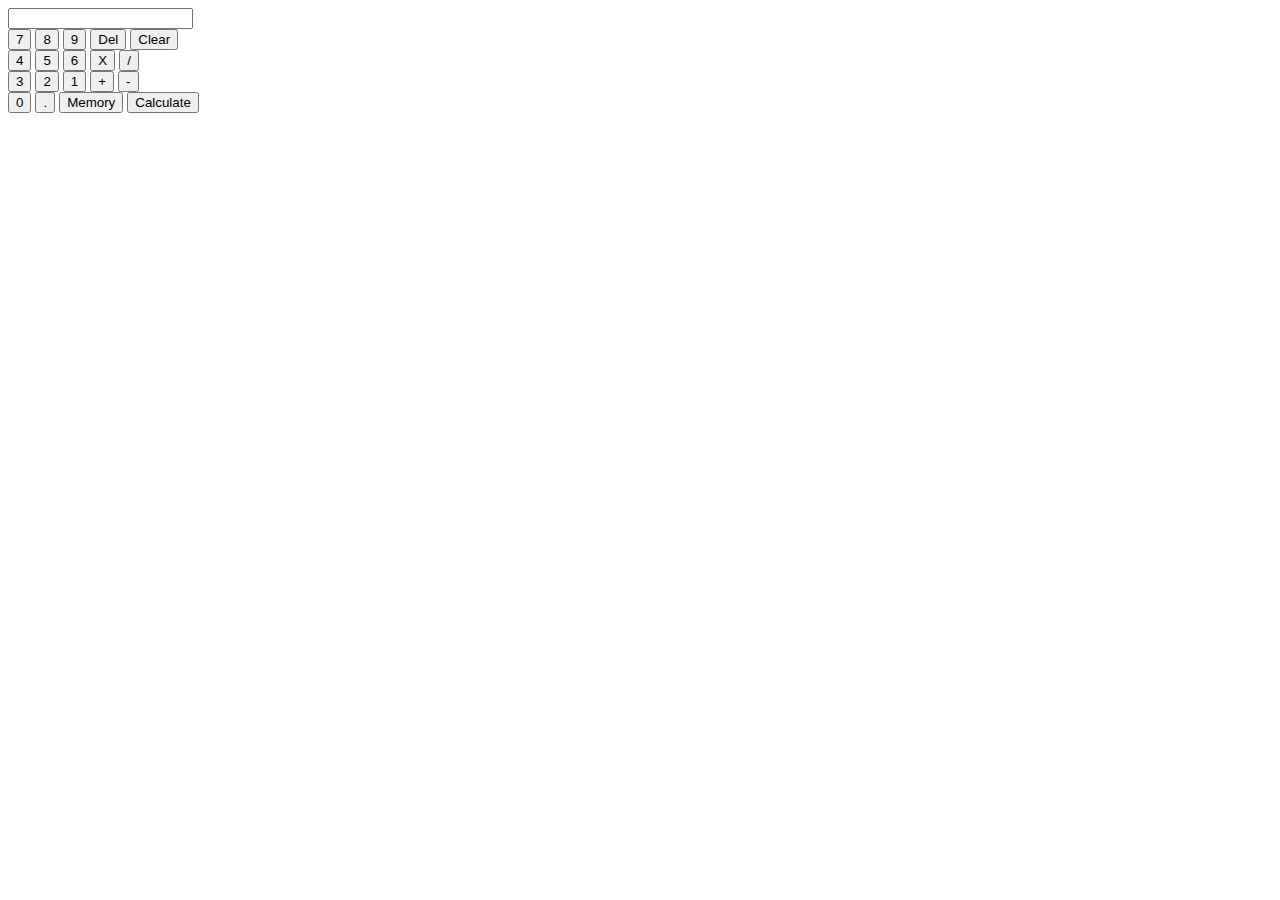
<file: Calculator App/index.html>
<!DOCTYPE html>
<html lang="en">
  <head>
    <meta charset="UTF-8" />
    <meta name="viewport" content="width=device-width, initial-scale=1.0" />
    <title>Document</title>
    <link rel="stylesheet" href="style.css" />
  </head>
  <body>
    <div>
      <input type="text" class="display-area" />
      <div class="first-line">
        <button>7</button>
        <button>8</button>
        <button>9</button>
        <button>Del</button>
        <button>Clear</button>
      </div>
      <div class="second-line">
        <button>4</button>
        <button>5</button>
        <button>6</button>
        <button>X</button>
        <button>/</button>
      </div>
      <div class="third-line">
        <button>3</button>
        <button>2</button>
        <button>1</button>
        <button>+</button>
        <button>-</button>
      </div>
      <div class="fourth-line">
        <button>0</button>
        <button>.</button>
        <button>Memory</button>
        <button>Calculate</button>
      </div>
    </div>
  </body>
</html>
</file>
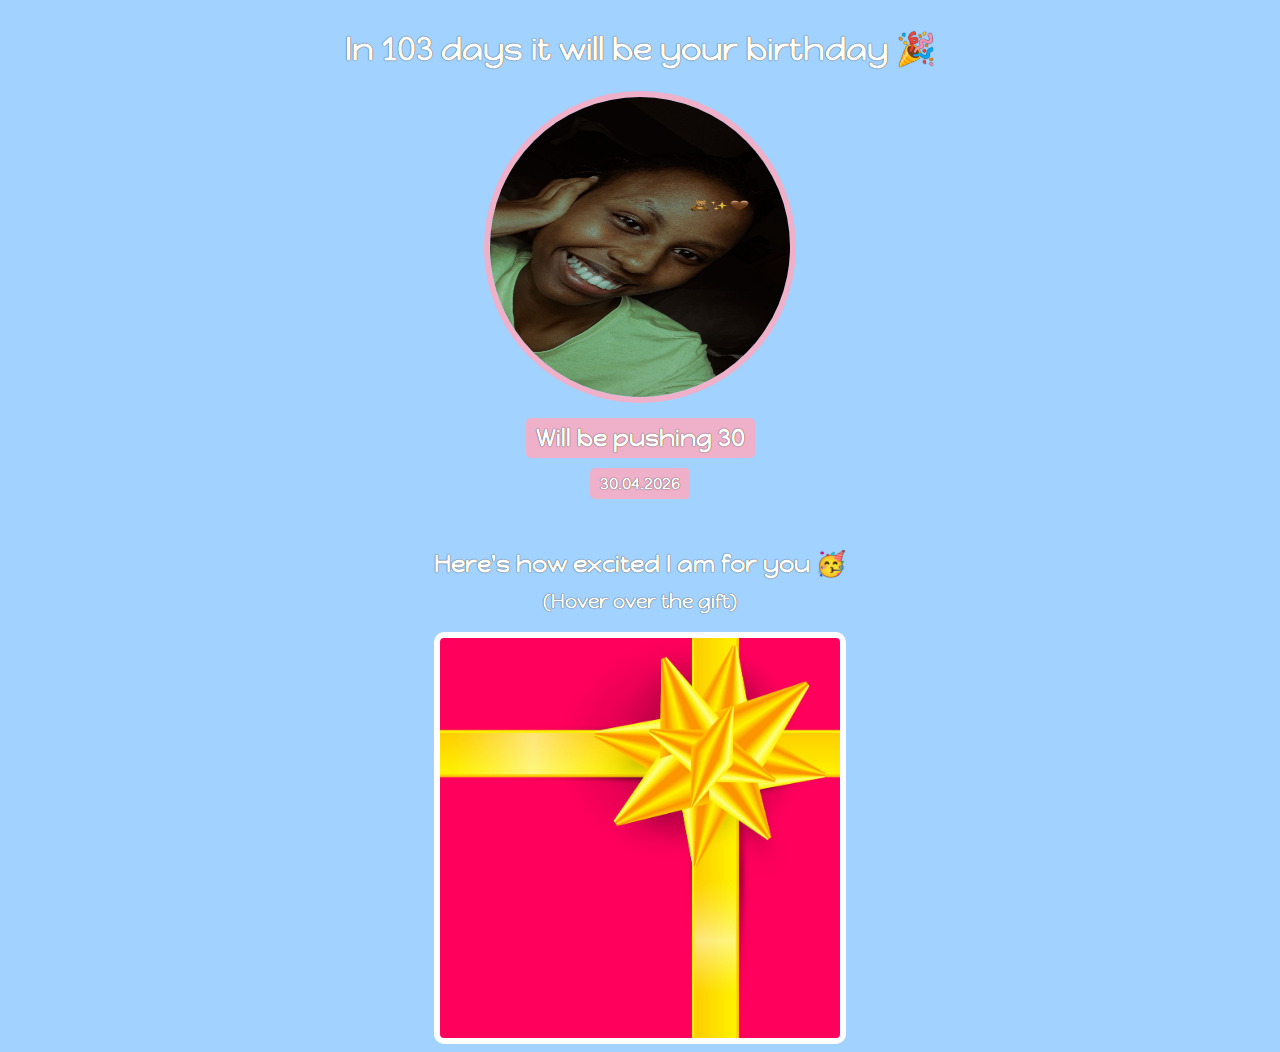
<file: Scrimba/Full Stack Developer course/Birthday Card sample/index.html>
<html>
  <head>
    <link rel="preconnect" href="https://fonts.googleapis.com" />
    <link rel="preconnect" href="https://fonts.gstatic.com" crossorigin />
    <link
      href="https://fonts.googleapis.com/css2?family=Happy+Monkey&display=swap"
      rel="stylesheet"
    />
    <link rel="stylesheet" href="styles.css" />
  </head>
  <body>
    <div id="header">
      <h1>In 103 days it will be your birthday 🎉</h1>
      <img id="bff-img" src="lola.jpg" />
      <h2 id="bday-age">Will be pushing 30</h2>
      <h4 id="bday-date">30.04.2026</h4>
    </div>
    <div class="gift-section">
      <h2 class="gift-title">Here's how excited I am for you 🥳</h2>
      <h3 class="gift-hint">(Hover over the gift)</h3>
      <div class="gift-img"></div>
    </div>
  </body>
</html>
</file>
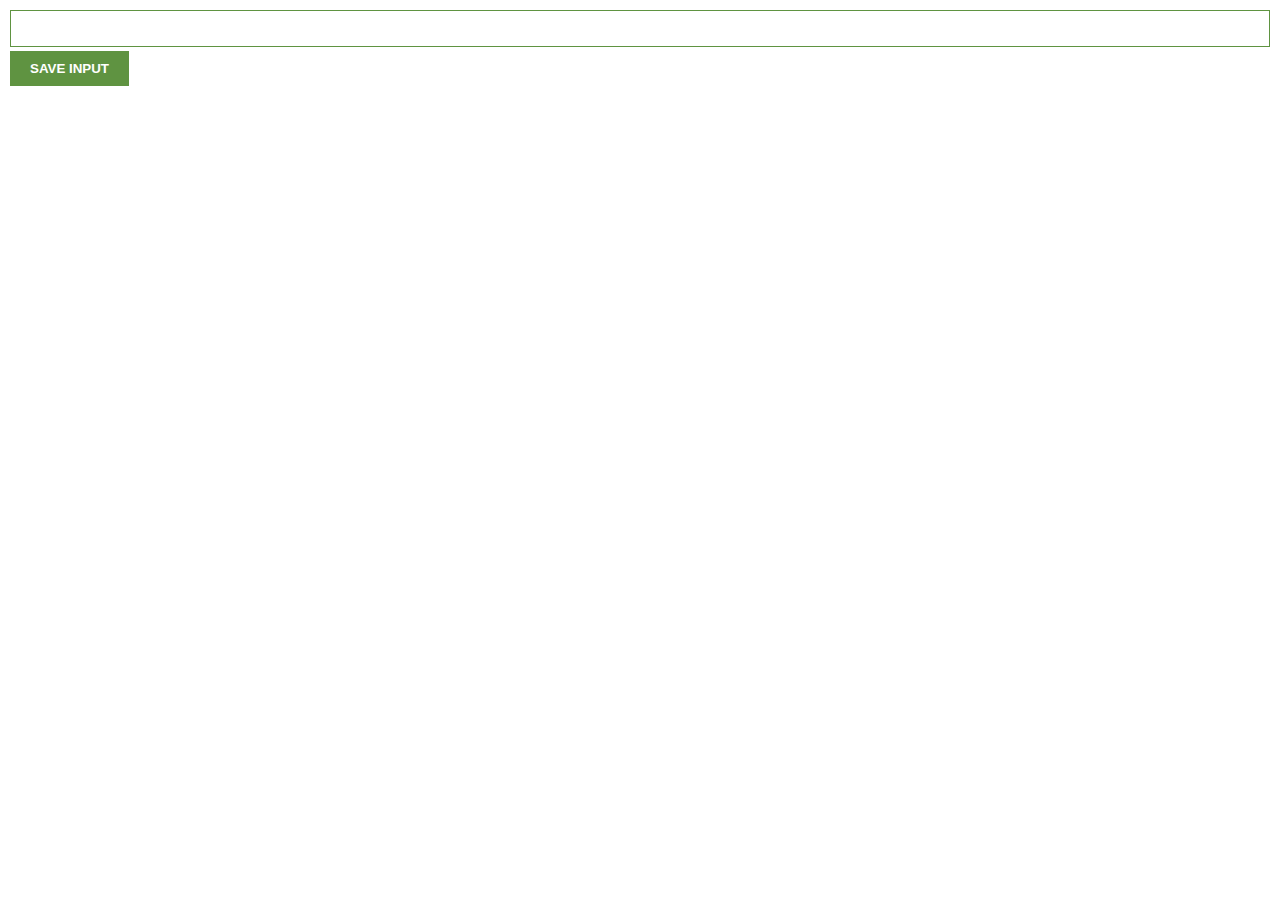
<file: Scrimba/Full Stack Developer course/Leads Tracker/index.html>
<html>
    <head>
        <link rel="stylesheet" href="index.css">
    </head>
    <body>
        <input type="text" id="input-el">
        <button id="input-btn">SAVE INPUT</button>
        <ul id="ul-el">
        </ul>
        <script src="index.js"></script>
    </body>
</html>
</file>
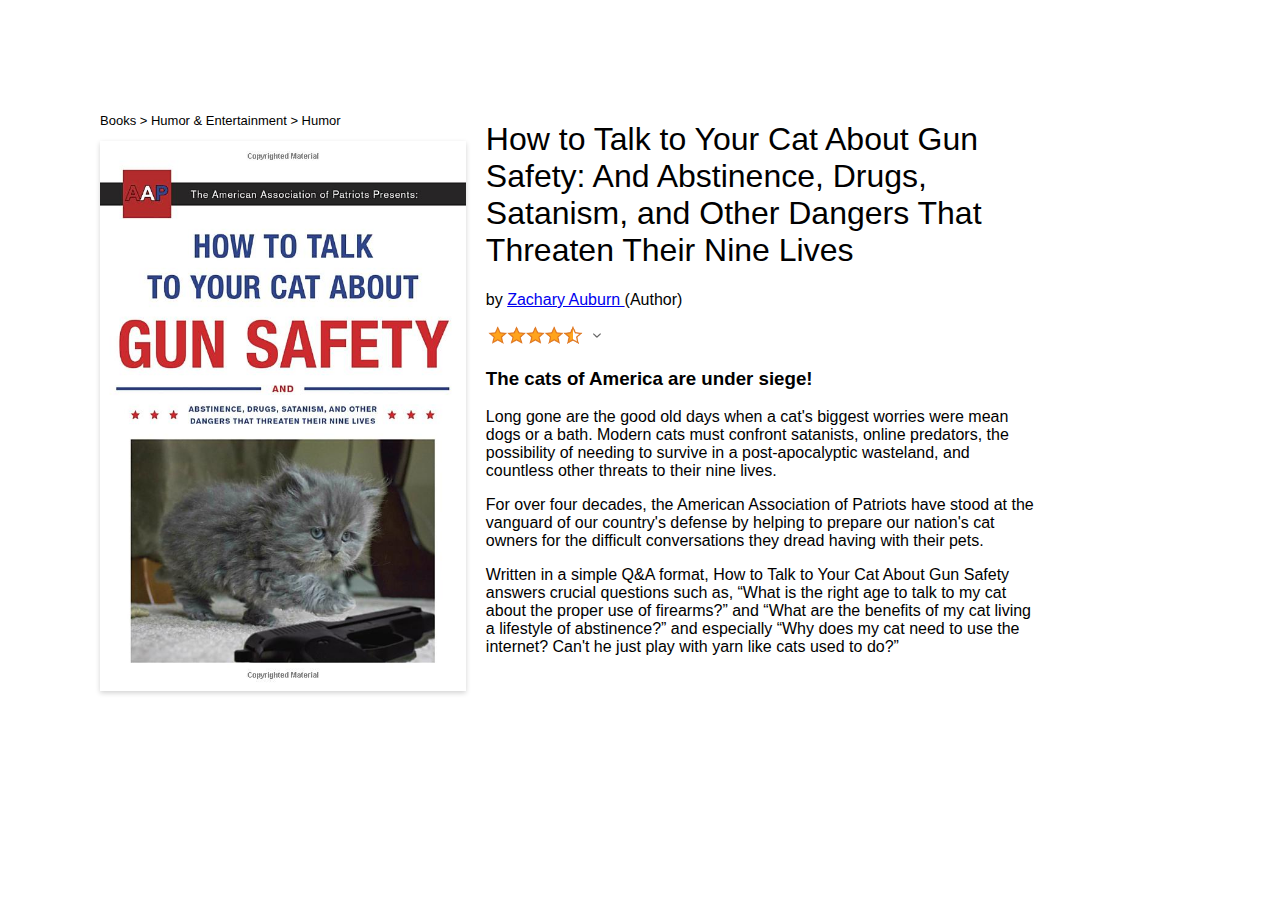
<file: Scrimba/Solo Projects/Amazon Product Page/index.html>
<!doctype html>
<html>
  <head>
    <title></title>
    <link rel="stylesheet" href="styles.css" />
  </head>
  <body>
    <div class="left-side">
      <p class="navigation">Books > Humor & Entertainment > Humor</p>
      <img class="main-img" src="book-cover.jpg" />
    </div>
    <div class="right-side">
      <h1 class="title">
        How to Talk to Your Cat About Gun Safety: And Abstinence, Drugs,
        Satanism, and Other Dangers That Threaten Their Nine Lives
      </h1>
      <p>by <a href="#">Zachary Auburn </a>(Author)</p>
      <img src="ratings.png" alt="Ratings" id="ratings-pic" />
      <h3>The cats of America are under siege!</h3>
      <div>
        <p>
          Long gone are the good old days when a cat's biggest worries were mean
          dogs or a bath. Modern cats must confront satanists, online predators,
          the possibility of needing to survive in a post-apocalyptic wasteland,
          and countless other threats to their nine lives.
        </p>
        <p>
          For over four decades, the American Association of Patriots have stood
          at the vanguard of our country's defense by helping to prepare our
          nation's cat owners for the difficult conversations they dread having
          with their pets.
        </p>
        <p>
          Written in a simple Q&A format, How to Talk to Your Cat About Gun
          Safety answers crucial questions such as, “What is the right age to
          talk to my cat about the proper use of firearms?” and “What are the
          benefits of my cat living a lifestyle of abstinence?” and especially
          “Why does my cat need to use the internet? Can't he just play with
          yarn like cats used to do?”
        </p>
      </div>
    </div>
  </body>
</html>

<!-- 


How to Talk to Your Cat About Gun Safety: And Abstinence, Drugs, Satanism, and Other Dangers That Threaten Their Nine Lives



Source: https://www.amazon.com/How-Talk-Your-About-Safety-ebook/dp/B01AERZSNC?ref_=ast_author_dp

-->
</file>
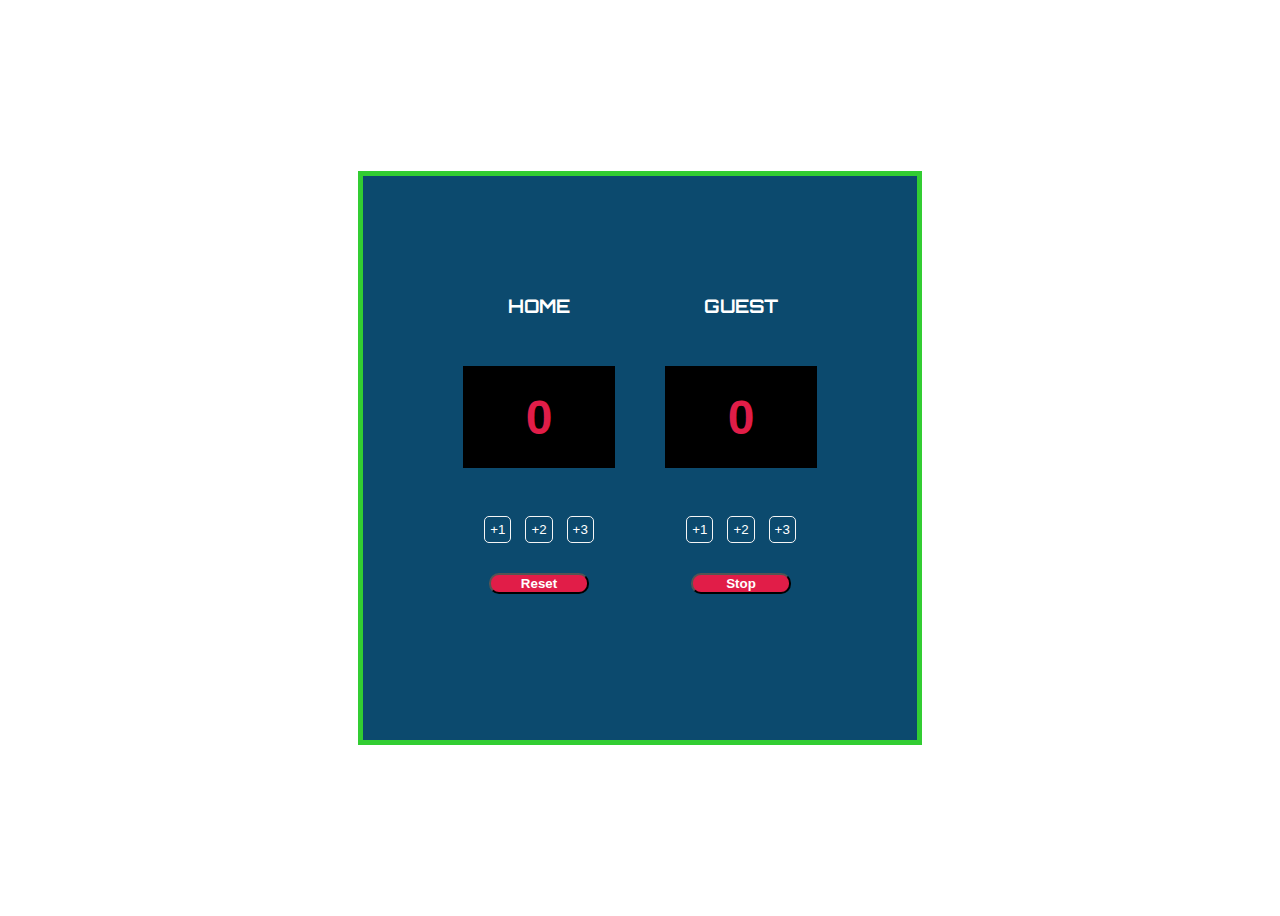
<file: Scrimba/Solo Projects/Basketball Scoreboard/index.html>
<!DOCTYPE html>
<html lang="en">
<head>
    <meta charset="UTF-8">
    <meta name="viewport" content="width=device-width, initial-scale=1.0">
    <title>Document</title>
    <link rel="stylesheet" href="index.css">
    <link href="https://fonts.cdnfonts.com/css/cursed-timer-ulil" rel="stylesheet">
     <link rel="preconnect" href="https://fonts.googleapis.com">
<link rel="preconnect" href="https://fonts.gstatic.com" crossorigin>
<link href="https://fonts.googleapis.com/css2?family=Creepster&family=Orbitron:wght@400..900&display=swap" rel="stylesheet">           
</head>
<body>
    <div class="main-body">

        <div class="container">
            <div class="home-section">
                <h3 id="home-team">HOME</h3>
                <p id="score1" class="scores">0</p>
                <div >
                    <button class="buttons " onclick="plus1()">+1</button>
                    <button class="buttons" onclick="plus2()">+2</button>
                    <button class="buttons" onclick="plus3()">+3</button>
                </div>
                <button class="btn" id="reset-btn">Reset</button>
            </div>
            <div class="guest-section">
                <h3 id="guest-team">GUEST</h3>
                <p id="score2" class="scores">0</p>
                <div >
                    <button class="buttons" onclick="add1()">+1</button>
                    <button class="buttons" onclick="add2()">+2</button>
                    <button class="buttons" onclick="add3()">+3</button>
                </div>
                <button class="btn" id="stop-btn">Stop</button>

            </div>
        </div>
        <p id="winner"></p>
    </div>
    <script src="index.js"></script>
</html>
</body>
</html>
</file>
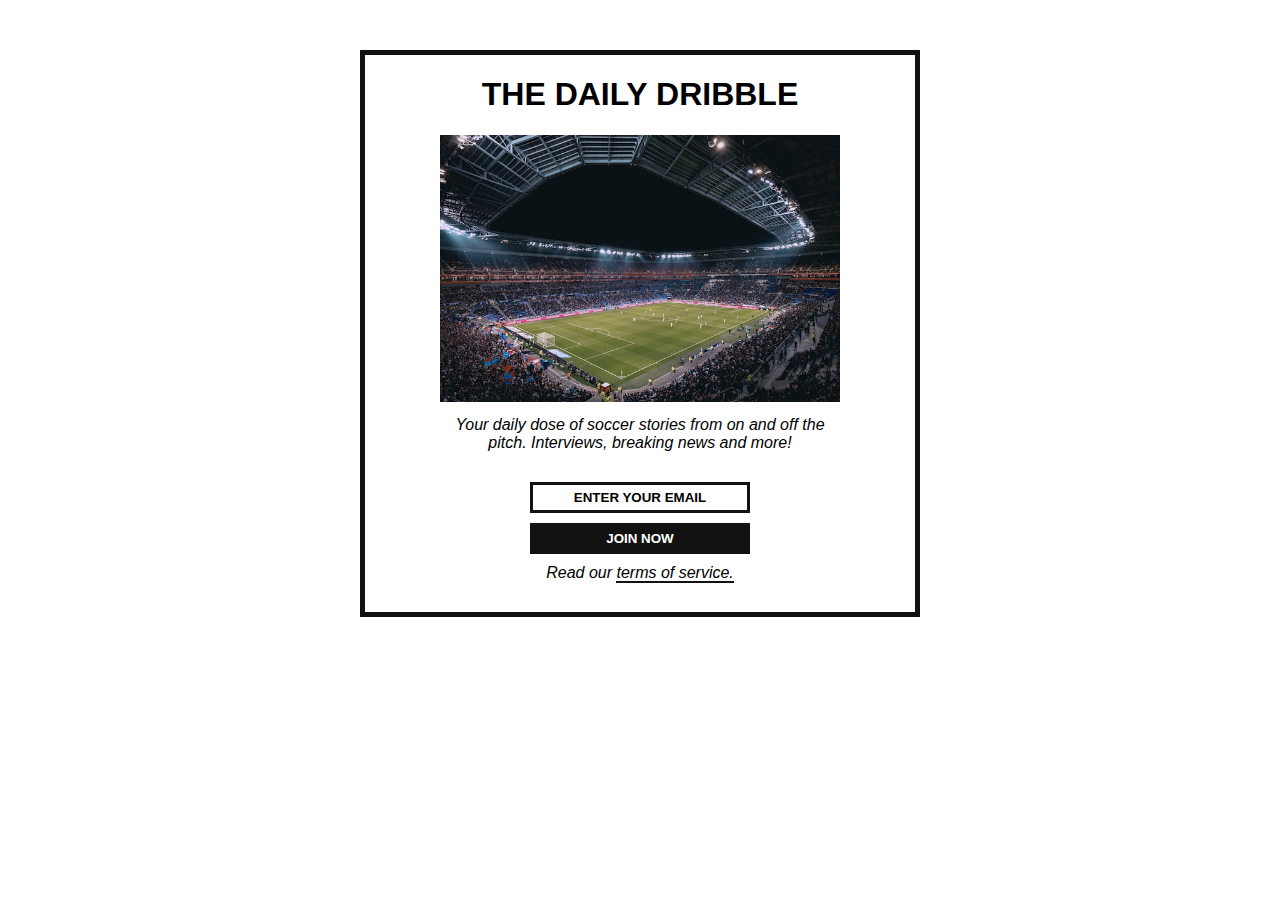
<file: Scrimba/Solo Projects/Daily Dribble Newsletter/index.html>
<!doctype html>
<html>
  <head>
    <link rel="stylesheet" href="styles.css" />
  </head>
  <body>
    <div class="main-body">
      <h1>THE DAILY DRIBBLE</h1>

      <!-- Image credit: Thomas Serer https://unsplash.com/@jesusance -->
      <img src="stadium.jpg" />
      <p>
        Your daily dose of soccer stories from on and off the pitch. Interviews,
        breaking news and more!
      </p>

      <button id="email-btn">ENTER YOUR EMAIL</button><br />
      <button id="join-btn">JOIN NOW</button>
      <p class="footer">Read our <span>terms of service.</span></p>
    </div>
  </body>
</html>

<!--
THE DAILY DRIBBLE



ENTER YOUR EMAIL
JOIN NOW

Read our terms of service.

 -->
</file>
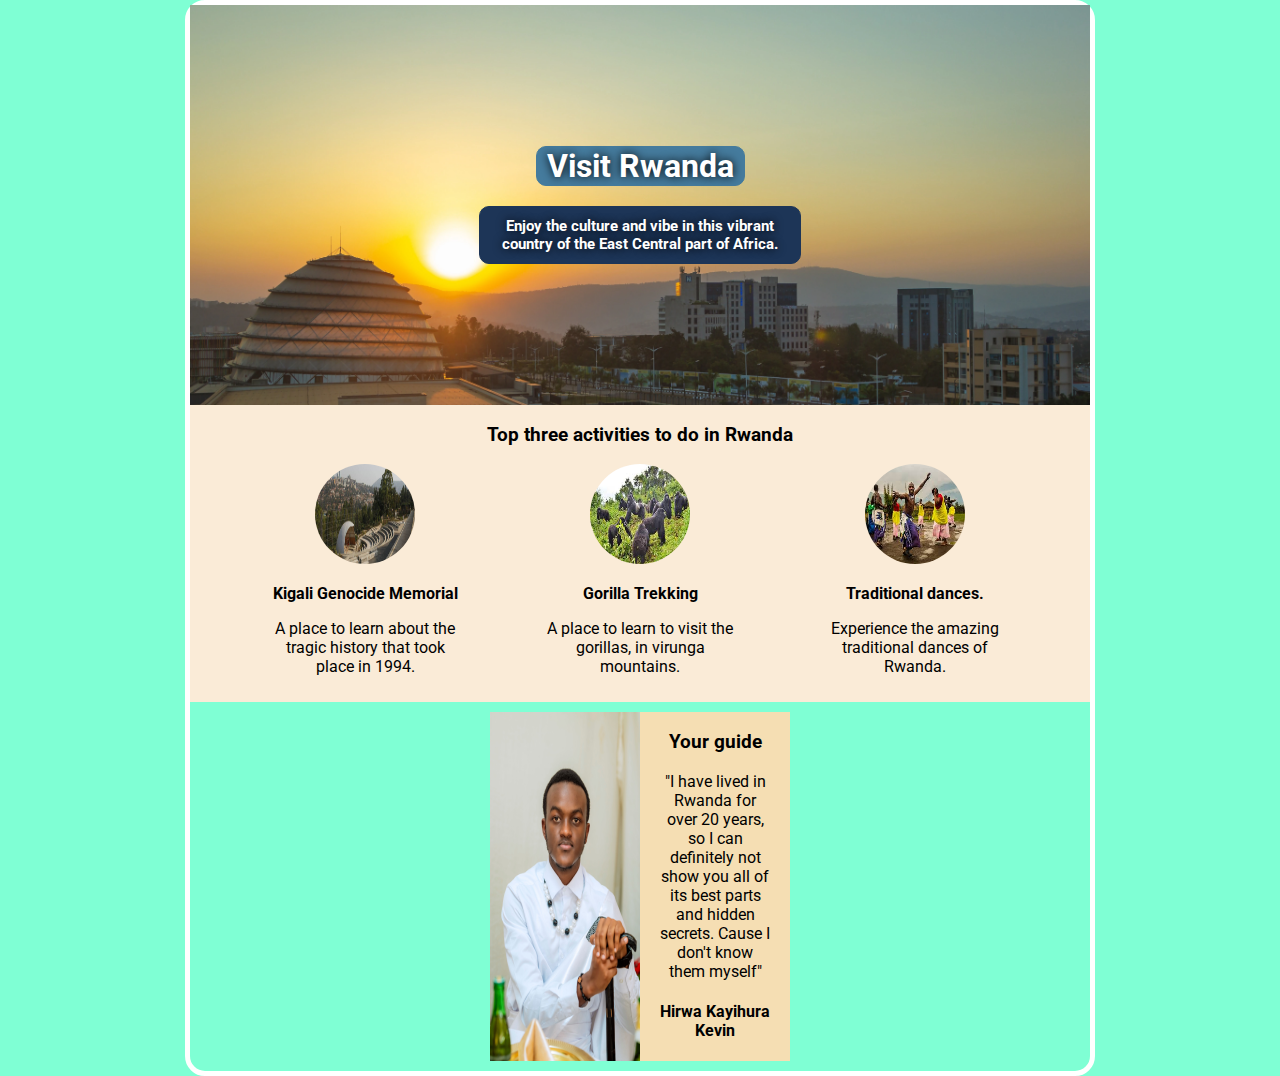
<file: Scrimba/Solo Projects/Hometown page/index.html>
<!doctype html>
<html>
  <head>
    <link rel="stylesheet" href="styles.css" />
    <link rel="preconnect" href="https://fonts.googleapis.com" />
    <link rel="preconnect" href="https://fonts.gstatic.com" crossorigin />
    <link
      href="https://fonts.googleapis.com/css2?family=Roboto:ital,wght@0,100..900;1,100..900&display=swap"
      rel="stylesheet"
    />
  </head>
  <body>
    <!-- HERO SECTION -->
    <div class="hero-section">
      <h1 class="visit-rwanda">Visit Rwanda</h1>
      <h2 class="visit-rwanda" id="description">
        Enjoy the culture and vibe in this vibrant country of the East Central
        part of Africa.
      </h2>
    </div>

    <!-- ACTIVITIES SECTION -->
    <div class="activities">
      <h3>Top three activities to do in Rwanda</h3>
      <div class="to-do">
        <div class="memorial">
          <img class="image-activities" src="images/memorial.jpg" />
          <p class="headers">Kigali Genocide Memorial</p>
          <p class="describe">
            A place to learn about the tragic history that took place in 1994.
          </p>
        </div>
        <div class="gorilla">
          <img src="images/Gorilla.jpg" class="image-activities" />
          <p class="headers">Gorilla Trekking</p>
          <p class="describe">
            A place to learn to visit the gorillas, in virunga mountains.
          </p>
        </div>
        <div class="dancing">
          <img src="images/dancing.jpg" class="image-activities" />
          <p class="headers">Traditional dances.</p>
          <p class="describe">
            Experience the amazing traditional dances of Rwanda.
          </p>
        </div>
      </div>
    </div>

    <!-- GUIDE SECTION -->
    <div class="guide">
      <img id="person" src="images/000A7280.jpg" />
      <div class="the-guide">
        <h3>Your guide</h3>
        <p>
          "I have lived in Rwanda for over 20 years, so I can definitely not
          show you all of its best parts and hidden secrets. Cause I don't know
          them myself"
        </p>
        <h4>Hirwa Kayihura Kevin</h4>
      </div>
    </div>
  </body>
</html>
</file>
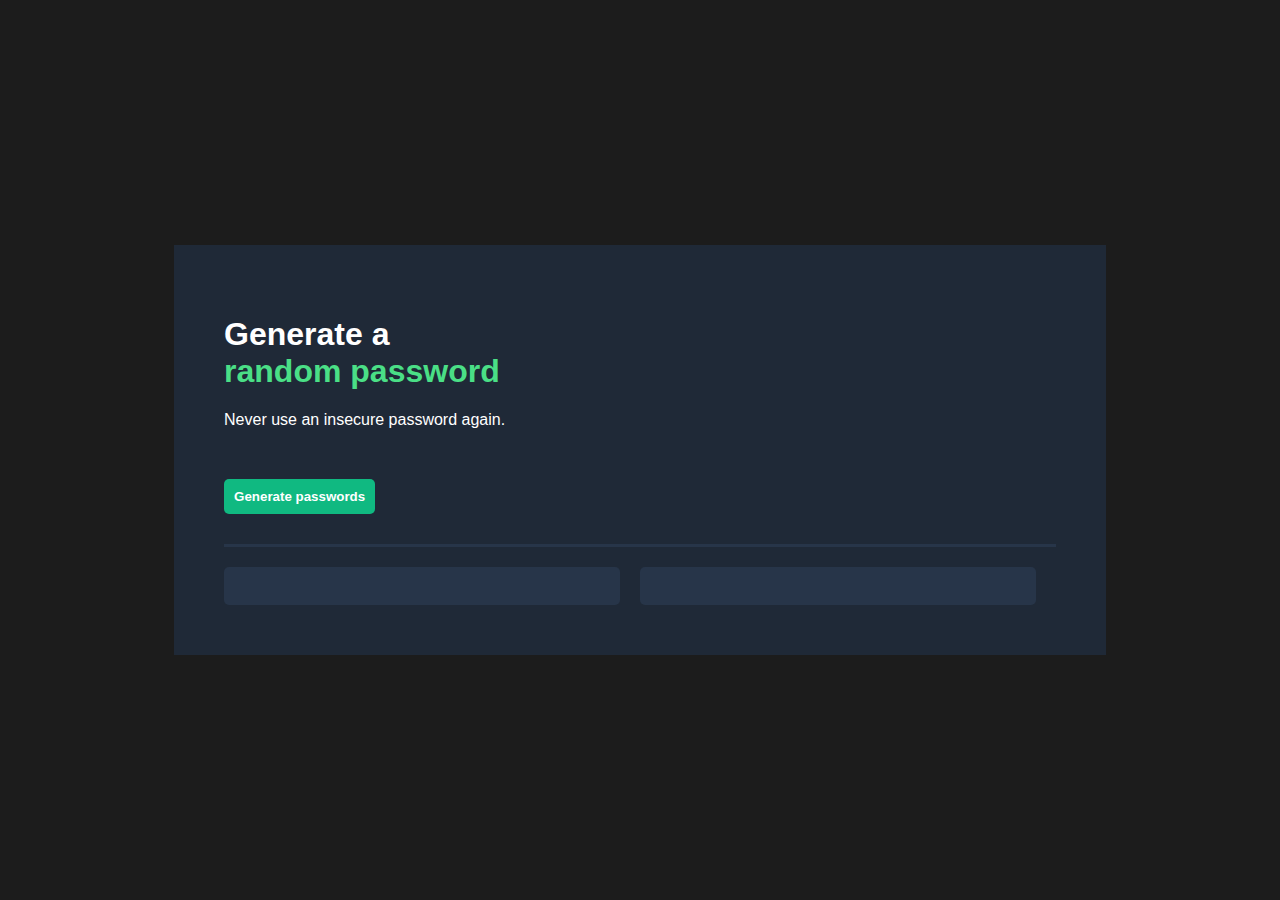
<file: Scrimba/Solo Projects/Password Generator/index.html>
<!doctype html>
<html lang="en">
  <head>
    <meta charset="UTF-8" />
    <meta name="viewport" content="width=device-width, initial-scale=1.0" />
    <title>PassWord Generator</title>
    <link rel="stylesheet" href="index.css" />
  </head>
  <body>
    <div class="main">
      <h1>
        Generate a <br />
        <span id="changed-text">random password</span>
      </h1>
      <p id="intro">Never use an insecure password again.</p>
      <button onclick="passwordGenerator()">Generate passwords</button>

      <div class="password-field">
        <label class="password-place" id="first-pass">123456789012345</label>
        <label class="password-place" id="second-pass">123456789012345</label>
      </div>
    </div>
    <script src="index.js"></script>
  </body>
</html>
</file>
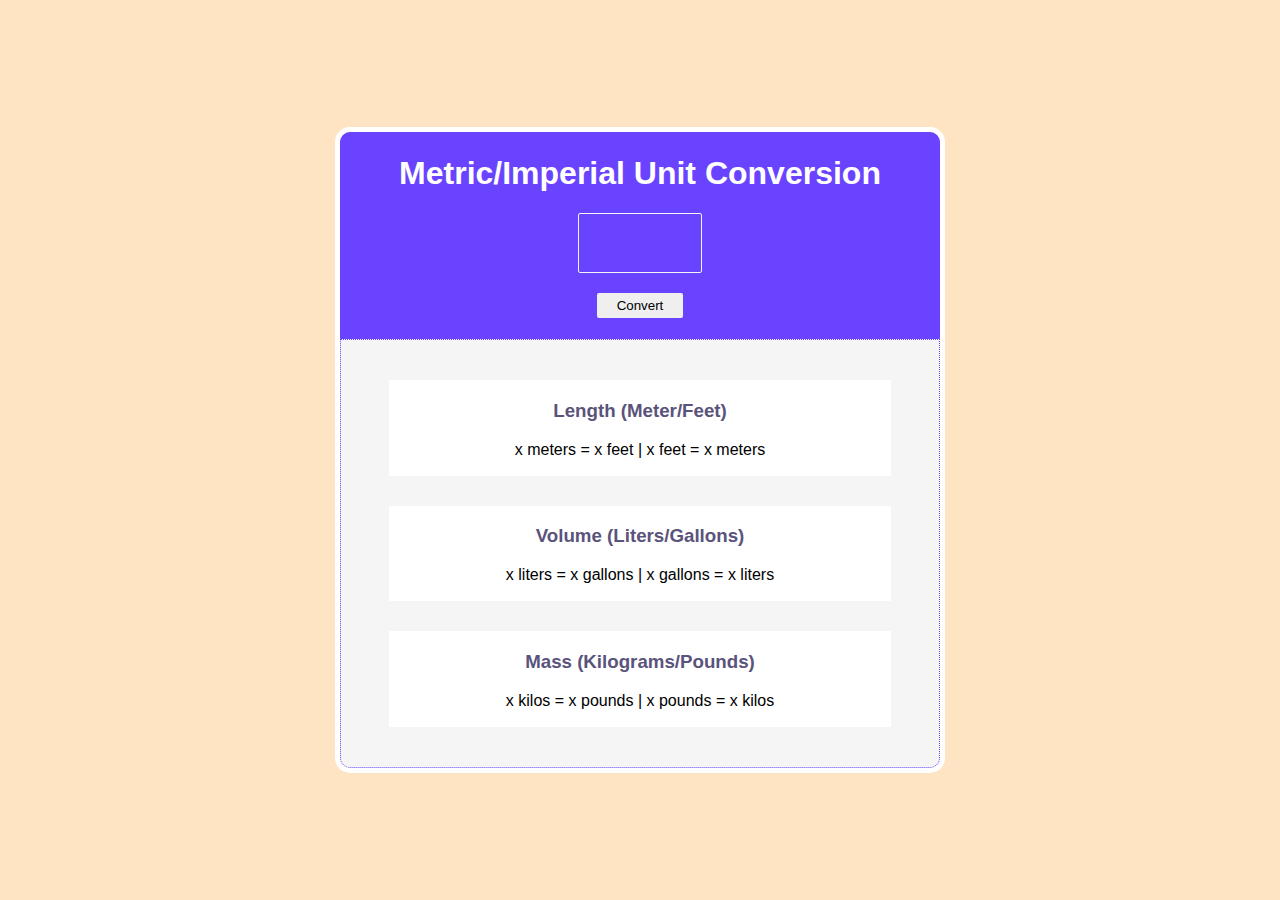
<file: Scrimba/Solo Projects/Unit Converter/index.html>
<html>
  <head>
    <link rel="stylesheet" href="index.css" />
  </head>
  <body>
    <div class="main-converter">
      <div class="input-area">
        <h1>Metric/Imperial Unit Conversion</h1>
        <input type="number" id="input-field" value="x" />
        <br />
        <button id="convert-btn">Convert</button>
      </div>
      <div class="display-area">
        <div class="measurements-area" id="length-field">
          <h3>Length (Meter/Feet)</h3>
          <p>
            <span class="initial-value">x</span> meters =
            <span id="meter-feet">x</span> feet |
            <span class="initial-value">x</span> feet =
            <span id="feet-meters">x</span> meters
          </p>
        </div>
        <div class="measurements-area" id="volume-field">
          <h3>Volume (Liters/Gallons)</h3>
          <p>
            <span class="initial-value">x</span> liters =
            <span id="liters-gallons">x</span> gallons |
            <span class="initial-value">x</span> gallons =
            <span id="gallons-liters">x</span> liters
          </p>
        </div>
        <div class="measurements-area" id="mass-field">
          <h3>Mass (Kilograms/Pounds)</h3>
          <p>
            <span class="initial-value">x</span> kilos =
            <span id="kilos-pounds">x</span> pounds |
            <span class="initial-value">x</span> pounds =
            <span id="pounds-kilos">x</span> kilos
          </p>
        </div>
      </div>
    </div>
    <script src="index.js"></script>
  </body>
</html>
</file>
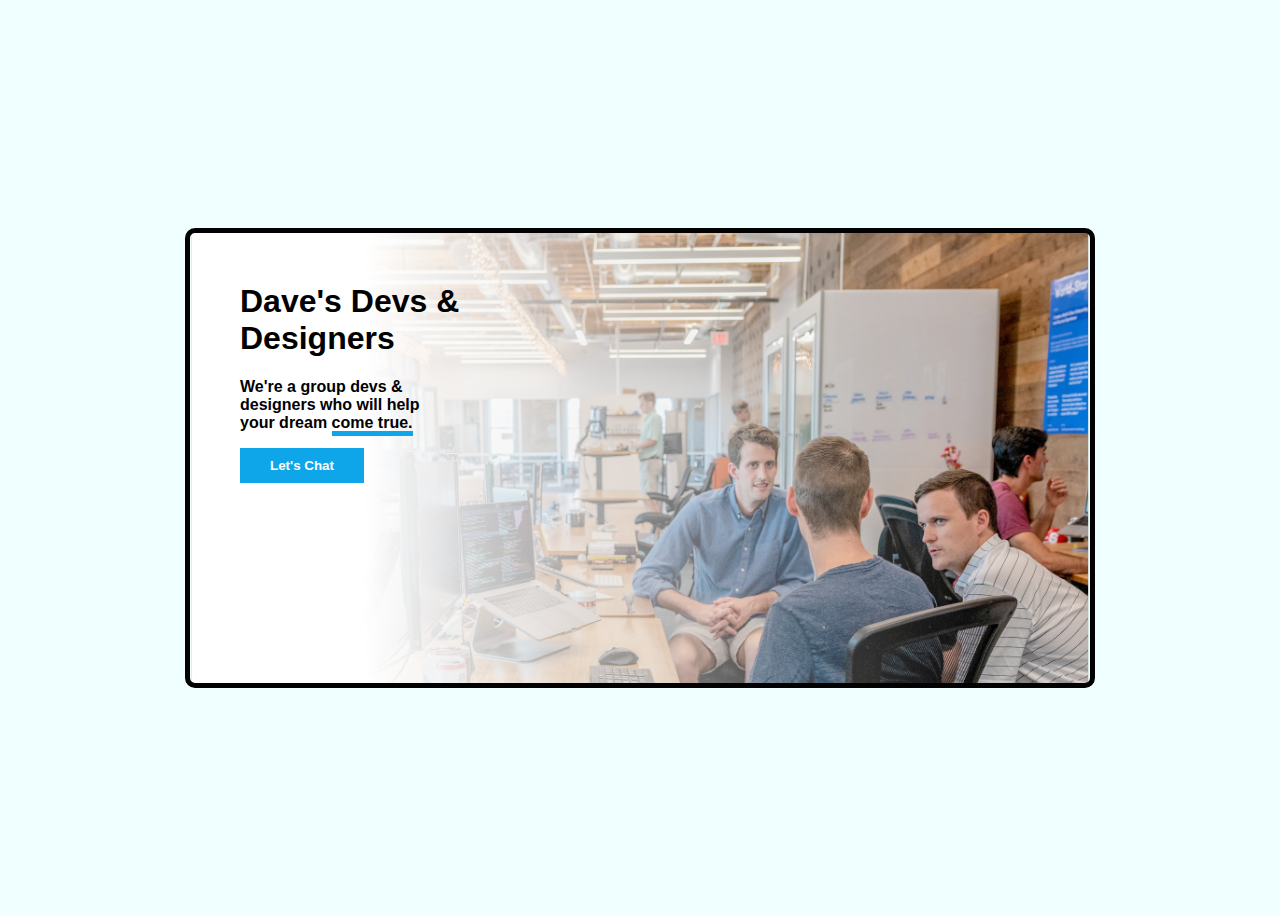
<file: Scrimba/Solo Projects/Web Agency Hero/index.html>
<!doctype html>
<html>
  <head>
    <link rel="stylesheet" href="styles.css" />
  </head>
  <body>
    <div class="main-body">
      <div class="hero">
        <h1>Dave's Devs & Designers</h1>
        <p>
          We're a group devs & designers who will help your dream
          <span>come true.</span>
        </p>
        <button>Let's Chat</button>
      </div>
    </div>
  </body>
</html>

<!-- 

Let's chat
-->
</file>
<file: Calculator App/style.css>
/* body {
  background-color: green;
} */
</file>
<file: Scrimba/Full Stack Developer course/Birthday Card sample/styles.css>
body {
  text-align: center;
  font-family: "Happy Monkey", cursive;
  background: #a2d2ff;
  color: #ffffff;
}

h1,
h2,
h3,
h4,
p {
  text-shadow: 0 0 1px black;
}

#bff-img {
  width: 300px;
  height: 300px;
  border-radius: 50%;
  border: 6px solid #efb0c9;
  margin-bottom: 10px;
}

#bday-age {
  background: #efb0c9;
  padding: 5px 10px;
  border-radius: 5px;
  margin: 5px 0 10px 0;
}

#bday-date {
  margin: 0;
  background: #efb0c9;
  padding: 5px 10px;
  border-radius: 5px;
}

#header {
  display: flex;
  flex-direction: column;
  align-items: center;
}

.gift-section {
  margin-top: 50px;
}

.gift-title {
  margin-bottom: 10px;
}

.gift-hint {
  margin-top: 0;
}

.gift-img {
  margin: 0 auto;
  width: 400px;
  height: 400px;
  border: 6px solid white;
  border-radius: 10px;
  background-image: url("gift-cover.jpg");
  background-size: cover;
}

.gift-img:hover {
  background-image: url("trick.jpg");
  background-size: cover;
}

/*
Challenge:
Create the next GIFt (hot.gif). Its HTML structure 
should be like the previous one, but without the 
"gift-hint" element.

However, now that you have multiple GIFts on the page,
you cannot use the "gift-img" class to set the GIF 
background-image(s) on :hover. Each GIFt will need a 
unique id that controls which background image that 
should be shown when hovering over the element.
*/
</file>
<file: Scrimba/Full Stack Developer course/Leads Tracker/index.css>
body {
    margin: 0;
    padding: 10px;
    font-family: Arial, Helvetica, sans-serif;
    min-width: 400px;
}

input {
    width: 100%;
    padding: 10px;
    box-sizing: border-box;
    border: 1px solid #5f9341;
    margin-bottom: 4px;
}

button {
    background: #5f9341;
    color: white;
    padding: 10px 20px;
    border: none;
    font-weight: bold;
}

ul {
    margin-top: 20px;
    list-style: none;
    padding-left: 0;
}

li {
    margin-top: 5px;
}

a {
    color: #5f9341;
}
</file>
<file: Scrimba/Solo Projects/Amazon Product Page/styles.css>
body {
  font-family: Arial, Helvetica, sans-serif;
  margin: 100px;
  display: flex;
  flex-direction: row;
}

.title {
  font-weight: lighter;
}

.main-img {
  box-shadow: 0px 2px 5px lightgray;
  height: 550px;
}
.right-side {
  width: 550px;
  margin-left: 20px;
}
.navigation {
  font-size: small;
}
#ratings-pic {
  height: 20px;
}
</file>
<file: Scrimba/Solo Projects/Basketball Scoreboard/index.css>
body {
  color: white;
  justify-content: center;
  align-items: center;
  height: 100vh;
  display: flex;
  flex-direction: column;
  justify-content: center;
}
.main-body {
  background-color: #0c4a6e;
  border: 5px solid limegreen;
  padding: 100px 100px;
}

h3 {
  font-family: "Orbitron", sans-serif;
  font-optical-sizing: auto;
  font-style: normal;
  /* margin: 0; */
}

.container {
  text-align: center;
  display: flex;
  justify-content: space-around;
  font-weight: bolder;
}

.scores {
  font-family: "Cursed Timer ULiL", sans-serif;
  border: 1px solid black;
  background-color: black;
  display: flex;
  justify-content: center;
  align-items: center;
  color: #e11d48;
  width: 150px;
  height: 100px;
  font-size: 3em;
}
.buttons {
  border: 1px solid whitesmoke;
  border-radius: 5px;
  background-color: #0c4a6e;
  color: white;
  font-family: "Cursed Timer ULiL", sans-serif;
  padding: 5px;
  margin: 0 5px;
}
.guest-section {
  margin-left: 50px;
}

.winning {
  border: 0px solid #e11d48;
  padding: 0 20px;
  background-color: #e11d48;
  color: lime;
}

.btn {
  width: 100px;
  margin: 30px 0;
  color: white;
  background-color: #e11d48;
  font-weight: bolder;
  border-radius: 10px;
}

#winner {
  /* visibility: hidden; */
}
</file>
<file: Scrimba/Solo Projects/Daily Dribble Newsletter/styles.css>
body {
  font-family: Arial, Helvetica, sans-serif;
  display: flex;
  justify-content: center;
  align-content: center;
  text-align: center;
  margin-top: 50px;
}
.main-body {
  border: 5px solid #121212;
  width: 550px;
}
#email-btn {
  border: 3px solid #121212;
  padding: 5px 30px;
  font-weight: bolder;
  width: 220px;
  background-color: white;
}
#join-btn {
  border: 3px solid #121212;
  padding: 5px 30px;
  color: white;
  font-weight: bolder;
  background-color: #121212;
  margin-top: 10px;
  width: 220px;
}
p {
  width: 400px;
  margin: auto auto;
  margin-top: 10px;
  margin-bottom: 30px;
  font-style: italic;
}
img {
  width: 400px;
}
span {
  font-style: italic;
  border-bottom: 2px solid #121212;
}
</file>
<file: Scrimba/Solo Projects/Hometown page/styles.css>
/**
Palette: https://scrimba.com/links/hometown-palette
RED: #E63946
LIGHT: #F1FAEE
AQUA: #A8DADC
LIGHT BLUE: #457B9D
DARK BLUE: #1D3557

*/

body {
  margin: 0;
  text-align: center;
  font-family: "Roboto", sans-serif;
  font-optical-sizing: auto;
  font-style: normal;
  font-variation-settings: "wdth" 100;
  border: 5px solid white;
  border-radius: 20px;
  max-height: 200vh;
  width: 100vh;
  display: grid;
  justify-self: center;
  align-items: center;
  background-color: aquamarine;
}

img {
  width: 100px;
}

.hero-section {
  background-image: url("images/visit_rwanda.webp");
  background-size: cover;
  height: 400px;
  color: white;
  text-shadow: 0 0 10px black;
  display: flex;
  flex-direction: column;
  justify-content: center;
  align-items: center;
}
.visit-rwanda {
  border: 1px solid #457b9d;
  background-color: #457b9d;
  margin: 10px auto;
  padding: 0 10px;
  border-radius: 10px;
}
#description {
  border: 1px solid #1d3557;
  background-color: #1d3557;
  font-size: 15px;
  padding: 10px 10px;
  width: 300px;
}
.headers {
  font-weight: bolder;
}

.to-do {
  display: flex;
  justify-content: space-evenly;
  /* gap: 20px; */
}
.image-activities {
  border-radius: 50%;
  height: 100px;
  width: 100px;
}
.describe {
  max-width: 200px;
}
.activities {
  background-color: antiquewhite;
  padding-bottom: 10px;
}
.guide {
  display: flex;
  justify-content: center;
  background-color: wheat;
  border: 10px solid aquamarine;
  width: 300px;
  margin: 0px auto;
  /* padding: 0 50px; */
}
.the-guide {
  margin: 0 20px;
}
#person {
  width: 150px;
}
</file>
<file: Scrimba/Solo Projects/Password Generator/index.css>
body {
  margin: 0;
  background-color: #1c1c1c;
  color: white;
  font-weight: bolder;
  font-family: "Gill Sans", "Gill Sans MT", Calibri, "Trebuchet MS", sans-serif;
  display: flex;
  justify-content: center;
  align-items: center;
  height: 100vh;
}
.main {
  background-color: #1f2937;
  padding: 50px 10px;
  align-items: start;
  padding-left: 50px;
  padding-right: 50px;
}
button {
  background-color: #10b981;
  border: 0px solid #10b981;
  color: white;
  font-weight: bolder;
  border-radius: 5px;
  padding: 10px;
}
span {
  color: #4adf86;
}
.password-place {
  border: 0px solid #273549;
  background-color: #273549;
  overflow: inherit;
  padding: 10px 20px;
  margin-right: 20px;
  border-radius: 5px;
  margin-top: 20px;
  width: 40ch;
}
.password-field {
  display: flex;
  flex-direction: row;
  border-top: 3px solid #273549;
  margin-top: 30px;
  color: #273549;
}
#intro {
  font-weight: lighter;
  margin-bottom: 50px;
}
#slider {
  width: 300px;
  margin-bottom: 10px;
  margin-top: 10px;
}
.checkboxes {
  margin-bottom: 20px;
}
#changed-text {
  font-weight: bolder;
}
</file>
<file: Scrimba/Solo Projects/Unit Converter/index.css>
body {
  background-color: bisque;
  display: flex;
  justify-content: center;
  align-items: center;
  font-family:
    "Lucida Sans", "Lucida Sans Regular", "Lucida Grande",
    "Lucida Sans Unicode", Geneva, Verdana, sans-serif;
}
.main-converter {
  border: 5px solid white;
  text-align: center;
  width: 600px;
  border-radius: 15px;
}
.input-area {
  border: 1px solid #6943ff;
  background-color: #6943ff;
  border-top-left-radius: 10px;
  border-top-right-radius: 10px;
  color: white;
  padding-bottom: 20px;
}
button {
  border-style: none;
  padding: 5px 20px;
  border-radius: 2px;
  margin-top: 20px;
}
input {
  width: 5ch;
  height: 60px;
  background-color: #6943ff;
  border: 1px solid whitesmoke;
  border-radius: 2px;
  text-align: center;
  font-size: 5ch;
  color: white;
  text-decoration: none;
  font-weight: bolder;
}
input::-webkit-outer-spin-button,
input::-webkit-inner-spin-button {
  -webkit-appearance: none;
  margin: 0;
}
.display-area {
  background-color: whitesmoke;
  padding-top: 10px;
  padding-bottom: 10px;
  border: 1px dotted #6943ff;
  border-bottom-right-radius: 10px;
  border-bottom-left-radius: 10px;
}
.measurements-area {
  border: 1px solid white;
  width: 500px;
  margin: auto auto;
  margin-top: 30px;
  margin-bottom: 30px;
  background-color: white;
}

h3 {
  color: #5a537b;
}
</file>
<file: Scrimba/Solo Projects/Web Agency Hero/styles.css>
body {
  height: 100vh;
  display: flex;
  justify-content: center;
  align-items: center;
  background-color: azure;

  font-family: "Inter", sans-serif;
  font-optical-sizing: auto;
  font-style: normal;
}

.main-body {
  font-weight: bolder;
  border: 5px solid #020202;
  width: 100vh;
  height: 50vh;
  background-image: url("img/faded-office.png");
  background-size: cover;
  border-radius: 10px;
}
.hero {
  border: 0px solid white;
  margin-top: 50px;
  margin-left: 50px;
  width: 250px;
}
span {
  border-bottom: 5px solid #0ea5e9;
}
button {
  font-weight: bolder;
  background-color: #0ea5e9;
  border: 0px solid #0ea5e9;
  padding: 10px 30px;
  color: white;
}
h1 {
  font-weight: bolder;
}
p {
  width: 200px;
}
</file>
